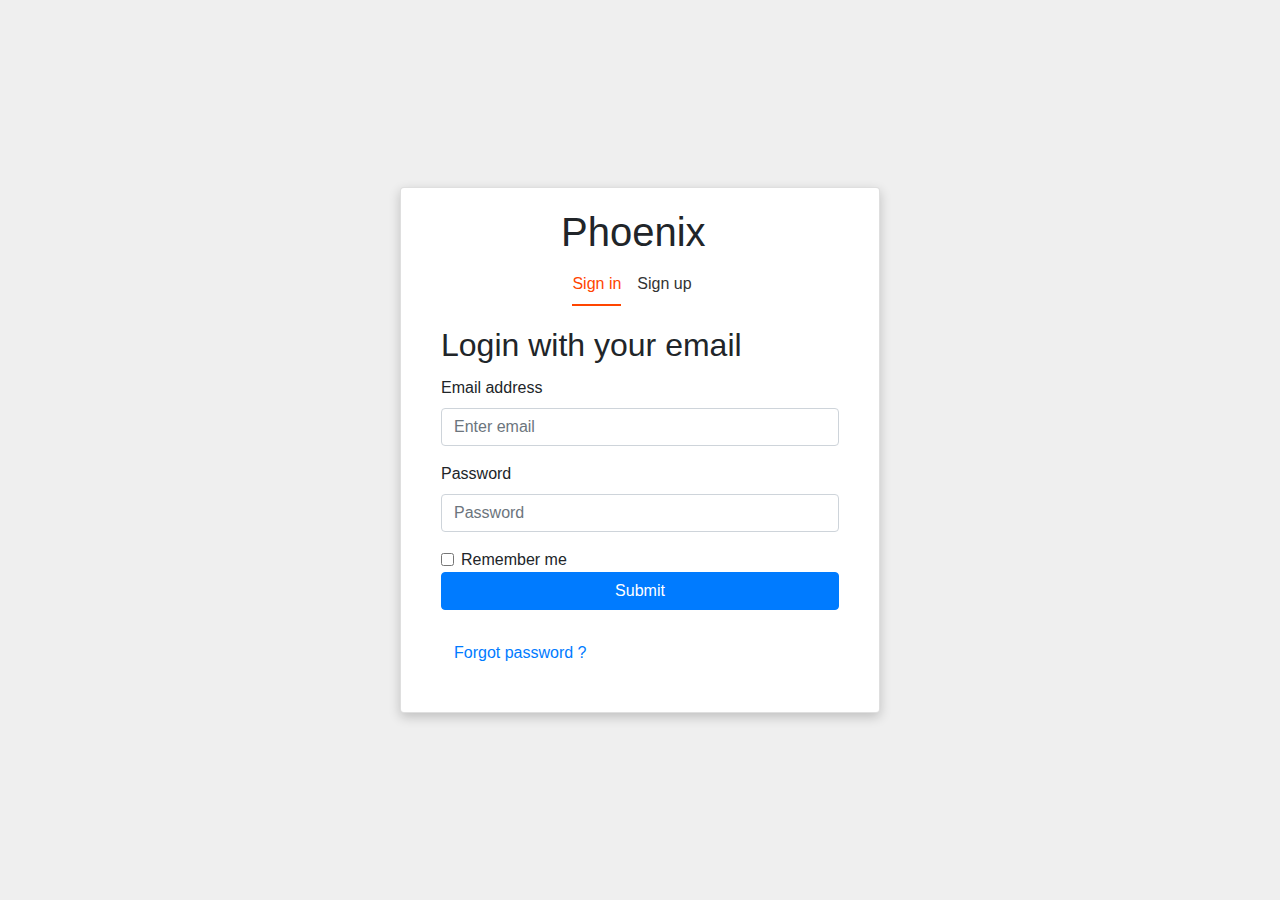
<file: index.html>
<html>

<head>
  <meta charset="UTF-8">
  <link rel="stylesheet" type="text/css" href="styles.css">
  <link rel="stylesheet" href="https://maxcdn.bootstrapcdn.com/bootstrap/4.0.0/css/bootstrap.min.css"
    integrity="sha384-Gn5384xqQ1aoWXA+058RXPxPg6fy4IWvTNh0E263XmFcJlSAwiGgFAW/dAiS6JXm" crossorigin="anonymous">
  <script src="https://ajax.googleapis.com/ajax/libs/jquery/3.2.1/jquery.min.js"></script>
  <script src="https://maxcdn.bootstrapcdn.com/bootstrap/4.0.0/js/bootstrap.min.js"
    integrity="sha384-JZR6Spejh4U02d8jOt6vLEHfe/JQGiRRSQQxSfFWpi1MquVdAyjUar5+76PVCmYl" crossorigin="anonymous">
  </script>
  <script src="script.js"></script>

  <!-- <link rel="stylesheet" type="text/css" href="styles.css"> -->
</head>

<body>
  <div class="container">

    <div class="card login">
      <div class="card-body">
        <h1 id="company">Phoenix</h1>
        <nav class="nav">
          <a class="nav-link active" href="#">Sign in</a>
          <a class="nav-link" href="signup.html">Sign up</a>

        </nav>

        <div class="card-body">
          <h2 class="card-title">Login with your email</h2>
          <form>
            <div class="form-group">
              <label for="exampleInputEmail1">Email address</label>
              <input type="email" class="form-control" id="exampleInputEmail1" aria-describedby="emailHelp" placeholder="Enter email">
              <div class="alert hide alert-danger" role="alert">
                Please enter a valid email address.
              </div>
            </div>
            <div class="form-group">
              <label for="exampleInputPassword1">Password</label>
              <input type="password" class="form-control" id="exampleInputPassword1" placeholder="Password">
            </div>
            <div class="form-check">
              <input type="checkbox" class="form-check-input" id="exampleCheck1">
              <label class="form-check-label" for="exampleCheck1">Remember me</label>
            </div>
            <a href="iride_carpool.html"submit" class="btn btn-primary btn-block mb-4">Submit</button></a>
          </form>
          <button type="button" class="btn btn-link">Forgot password ?</button>
        </div>
      </div>
    </div>
  </div>
</body>

</html>
</file>
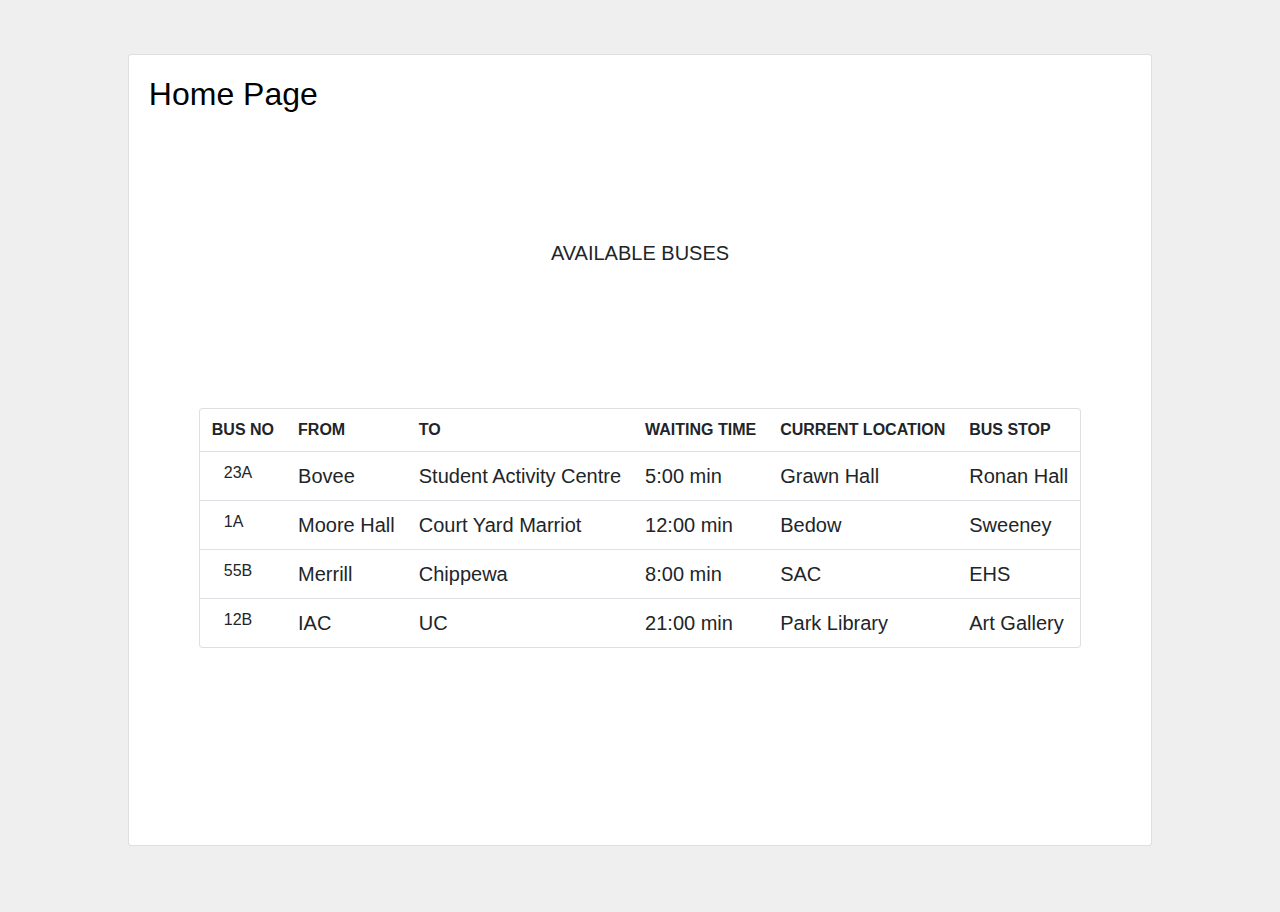
<file: Bus Details.html>
<html>

<head>
  <meta charset="UTF-8">
  <link rel="stylesheet" type="text/css" href="i road Dash-Board.css">
  <link rel="stylesheet" href="https://maxcdn.bootstrapcdn.com/bootstrap/4.0.0/css/bootstrap.min.css"
    integrity="sha384-Gn5384xqQ1aoWXA+058RXPxPg6fy4IWvTNh0E263XmFcJlSAwiGgFAW/dAiS6JXm" crossorigin="anonymous">
  <script src="https://ajax.googleapis.com/ajax/libs/jquery/3.2.1/jquery.min.js"></script>
  <script src="https://maxcdn.bootstrapcdn.com/bootstrap/4.0.0/js/bootstrap.min.js"
    integrity="sha384-JZR6Spejh4U02d8jOt6vLEHfe/JQGiRRSQQxSfFWpi1MquVdAyjUar5+76PVCmYl" crossorigin="anonymous">
  </script>
  <script src="script.js"></script>

  <!-- <link rel="stylesheet" type="text/css" href="styles.css"> -->
</head>

<body>
  <div class="container">

    <div class="card login">
      <div class="card-body">
        <a href="iride_carpool.html" style="text-decoration: none;color:black"><h2>Home Page</h2></a>
        <div class="card-body">
       <div class="container">
        <h5 class="card-title text-uppercase mb-0">Available Buses</h5>
            
                <link href="https://maxcdn.bootstrapcdn.com/font-awesome/4.7.0/css/font-awesome.min.css" rel="stylesheet" />

<div class="container">
<div class="row">
    <div class="col-md-12">
        <div class="card">
            <div class="table-responsive">
                <table class="table no-wrap user-table mb-0">
                  <thead>
                    <tr>
                      <th scope="col" class="border-0 text-uppercase font-medium">Bus No</th>
                      <th scope="col" class="border-0 text-uppercase font-medium">From</th>
                      <th scope="col" class="border-0 text-uppercase font-medium">To</th>
                      <th scope="col" class="border-0 text-uppercase font-medium">Waiting Time</th>
                      <th scope="col" class="border-0 text-uppercase font-medium">Current location</th>
                      <th scope="col" class="border-0 text-uppercase font-medium">Bus Stop</th>
                    </tr>
                  </thead>
                  <tbody>
                    <tr>
                      <td class="pl-4">23A</td>
                      <td>
                          <h5 class="font-medium mb-0">Bovee</h5>
                          
                      </td>
                      <td>
                        <h5 class="font-medium mb-0">Student Activity Centre</h5>
                      </td>
                      <td>
                        <h5 class="font-medium mb-0">5:00 min</h5>
                      </td>
                      <td>
                        <h5 class="font-medium mb-0">Grawn Hall</h5>
                      </td>
                      <td>
                        <h5 class="font-medium mb-0">Ronan Hall</h5>
                      </td>
                    </tr>
                    <tr>
                      <td class="pl-4">1A</td>
                      <td>
                          <h5 class="font-medium mb-0">Moore Hall</h5>
                      </td>
                      <td>
                        <h5 class="font-medium mb-0">Court Yard Marriot</h5>
                      </td>
                      <td>
                        <h5 class="font-medium mb-0">12:00 min</h5>
                      </td>
                      <td>
                        <h5 class="font-medium mb-0">Bedow</h5>
                      </td>
                      <td>
                        <h5 class="font-medium mb-0">Sweeney</h5>
                      </td>
                    </tr>
                    <tr>
                      <td class="pl-4">55B</td>
                      <td>
                          <h5 class="font-medium mb-0">Merrill</h5>
                          
                      </td>
                      <td>
                        <h5 class="font-medium mb-0">Chippewa</h5>
                      </td>
                      <td>
                        <h5 class="font-medium mb-0">8:00 min</h5>
                      </td>
                      <td>
                        <h5 class="font-medium mb-0">SAC</h5>
                      <td>
                        <h5 class="font-medium mb-0">EHS</h5>
                      </td>
                    </tr>
                    <tr>
                      <td class="pl-4">12B</td>
                      <td>
                          <h5 class="font-medium mb-0">IAC</h5>
                         
                      </td>
                      <td>
                        <h5 class="font-medium mb-0">UC</h5>
                      </td>
                      <td>
                        <h5 class="font-medium mb-0">21:00 min</h5>
                      </td>
                      <td>
                        <h5 class="font-medium mb-0">Park Library</h5>
                      </td>
                      <td>
                        <h5 class="font-medium mb-0">Art Gallery</h5>
                      </td>
                    </tr>
                    <tr>
                
                  </tbody>
                </table>
            </div>
        </div>
    </div>
</div>
</div>
        </div>
      </div>
    </div>
  </div>
</body>

</html>
</file>
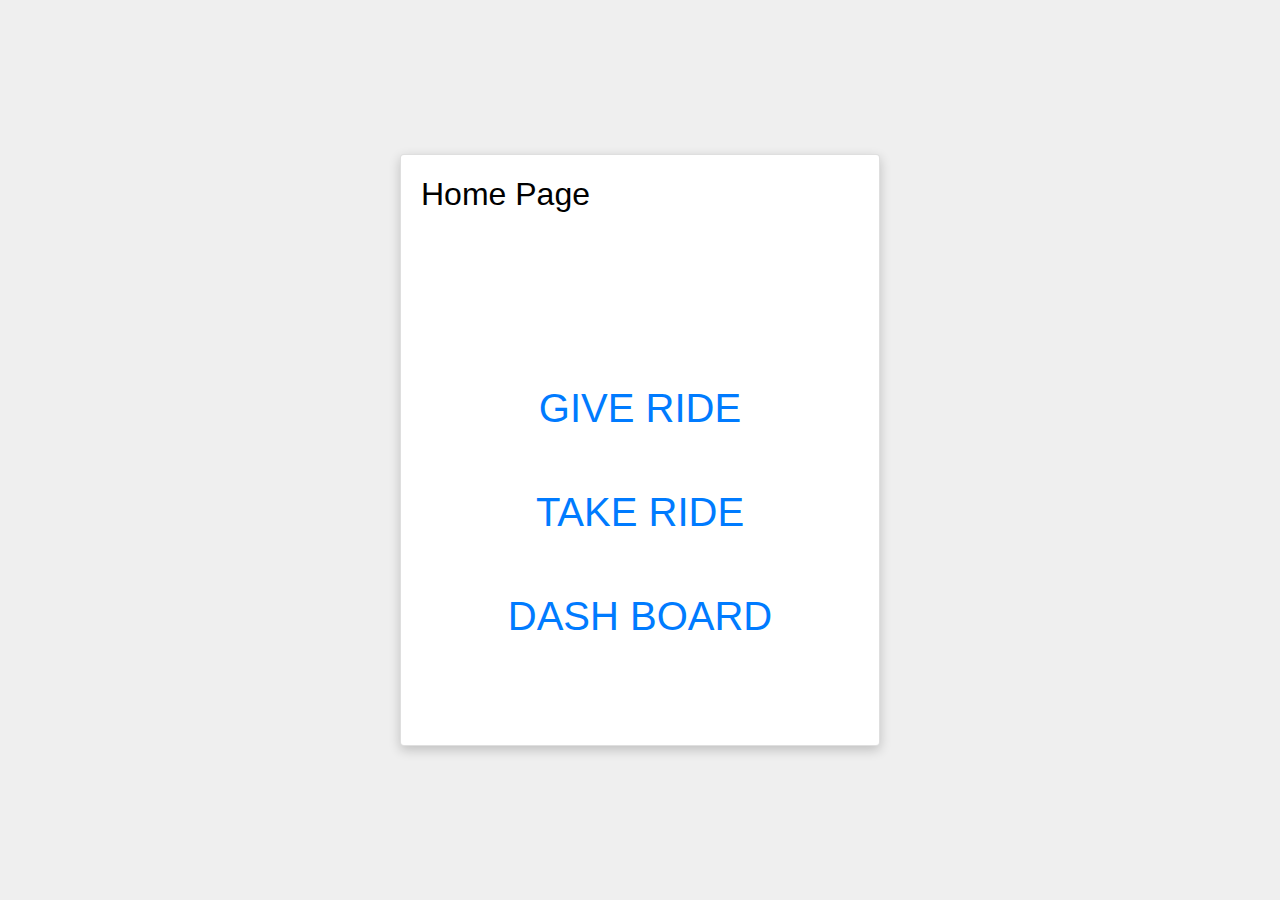
<file: Dash_Board.html>
<html>

<head>
  <meta charset="UTF-8">
  <link rel="stylesheet" type="text/css" href="Dash-Board.css">
  <link rel="stylesheet" href="https://maxcdn.bootstrapcdn.com/bootstrap/4.0.0/css/bootstrap.min.css"
    integrity="sha384-Gn5384xqQ1aoWXA+058RXPxPg6fy4IWvTNh0E263XmFcJlSAwiGgFAW/dAiS6JXm" crossorigin="anonymous">
  <script src="https://ajax.googleapis.com/ajax/libs/jquery/3.2.1/jquery.min.js"></script>
  <script src="https://maxcdn.bootstrapcdn.com/bootstrap/4.0.0/js/bootstrap.min.js"
    integrity="sha384-JZR6Spejh4U02d8jOt6vLEHfe/JQGiRRSQQxSfFWpi1MquVdAyjUar5+76PVCmYl" crossorigin="anonymous">
  </script>
  <script src="script.js"></script>

  <!-- <link rel="stylesheet" type="text/css" href="styles.css"> -->
</head>

<body>
  <div class="container">

    <div class="card login">
      <div class="card-body">
        <a href="iride_carpool.html" style="text-decoration: none;color:black"><h2>Home Page</h2></a>
        <div class="card-body">
            <div class="container">
              
                <div class="row align-items-start">
                  <div class="col">
                    <h1><a href="Driver Validation.html">GIVE RIDE</a></h1><br><br>
                  </div>
                </div>
                <div class="row align-items-center">
                  <div class="col">
                    <h1><a href="Take_RIDE.html">TAKE RIDE</a></h1><br><br>
                  </div>
                </div>
                <div class="row align-items-end">
                  <div class="col">
                    <h1><a href="Take_RIDE.html">DASH BOARD</a></h1>
                  </div>
                </div>
              </div>
        </div>
      </div>
    </div>
  </div>
</body>

</html>
</file>
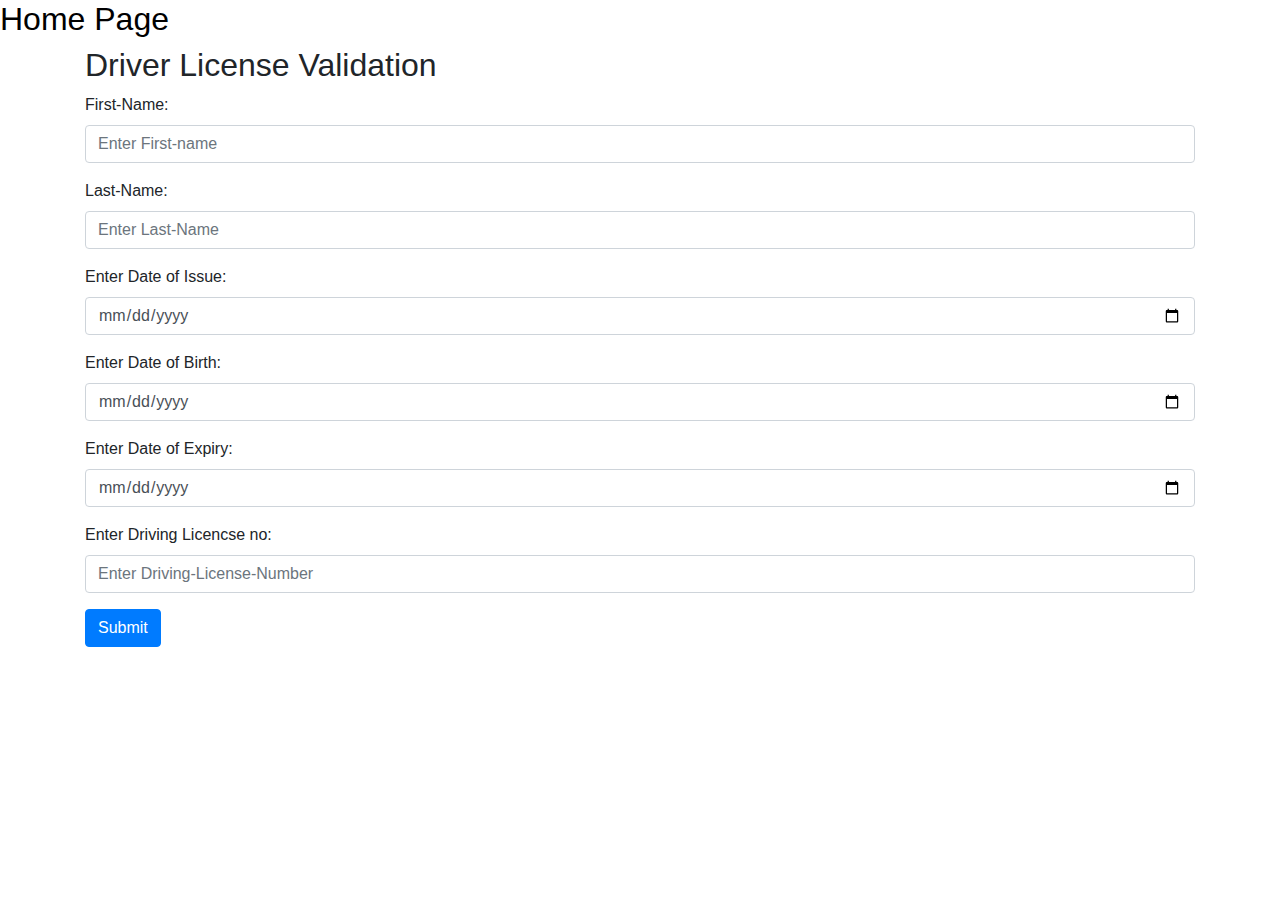
<file: Driver Validation.html>
<!DOCTYPE html>
<html lang="en">
<head>
  <title>Driver_Validation</title>
  <meta charset="utf-8">
  <meta name="viewport" content="width=device-width, initial-scale=1">
  <link rel="stylesheet" href="https://cdn.jsdelivr.net/npm/bootstrap@4.6.2/dist/css/bootstrap.min.css">
  <script src="https://cdn.jsdelivr.net/npm/jquery@3.6.3/dist/jquery.slim.min.js"></script>
  <script src="https://cdn.jsdelivr.net/npm/popper.js@1.16.1/dist/umd/popper.min.js"></script>
  <script src="https://cdn.jsdelivr.net/npm/bootstrap@4.6.2/dist/js/bootstrap.bundle.min.js"></script>
</head>
<body>
    <a href="Dash_Board.html" style="text-decoration: none;color:black"><h2>Home Page</h2></a>
<div class="container">
    
  <h2>Driver License Validation</h2>
  <form>
    <div class="form-group">
      <label for="uname">First-Name:</label>
      <input type="text" class="form-control" id="uname" placeholder="Enter First-name" name="uname" required>
      <div class="valid-feedback">Valid.</div>
      <div class="invalid-feedback">Please fill out this field.</div>
    </div>
    <div class="form-group">
      <label for="pwd">Last-Name:</label>
      <input type="text" class="form-control" id="pwd" placeholder="Enter Last-Name" name="Last-Name" required>
      <div class="valid-feedback">Valid.</div>
      <div class="invalid-feedback">Please fill out this field.</div>
    </div>
    <div class="form-group">
        <label for="date">Enter Date of Issue:</label>
<input type="date" id="date" name="date" class="form-control" id="DOB" placeholder="Enter Date of Issue" name="DOB" required>
        <div class="valid-feedback">Valid.</div>
        <div class="invalid-feedback">Please fill out this field.</div>
      </div>
      <div class="form-group">
        <label for="date">Enter Date of Birth:</label>
<input type="date" id="date" name="date" class="form-control" id="DOB" placeholder="Enter Date of Birth" name="DOB" required>
        <div class="valid-feedback">Valid.</div>
        <div class="invalid-feedback">Please fill out this field.</div>
      </div>
      <div class="form-group">
        <label for="date">Enter Date of Expiry:</label>
<input type="date" id="date" name="date" class="form-control" id="DOB" placeholder="Enter Date of Expiry" name="DOB" required>
        <div class="valid-feedback">Valid.</div>
        <div class="invalid-feedback">Please fill out this field.</div>
      </div>
    <div class="form-group">
        <label for="pwd">Enter Driving Licencse no:</label>
        <input type="password" id = "DLL" class="form-control" placeholder="Enter Driving-License-Number" name="Lic" required>
      </div>
    <button type="submit" class="btn btn-primary">Submit</button>
  </form>
</div>

<script>
    // regular expression for email validation
    var DLRegex = new RegExp(/^(([A-Z]{2}[0-9]{2})( )|([A-Z]{2}-[0-9]{2}))((19|20)[0-9][0-9])[0-9]{7}$/);
  
    // get form field
    var DLField = document.getElementById("DLL");
  
    // add event listener for input validation
    DLField.addEventListener("input", function() {
      if (!DLRegex.test(DLField.value)) {
        DLField.setCustomValidity("Please enter a valid DL Details.");
      } else {  
        window.location.href = "Give Ride.html";

        
      }
    });
  </script>

</body>
</html>
</file>
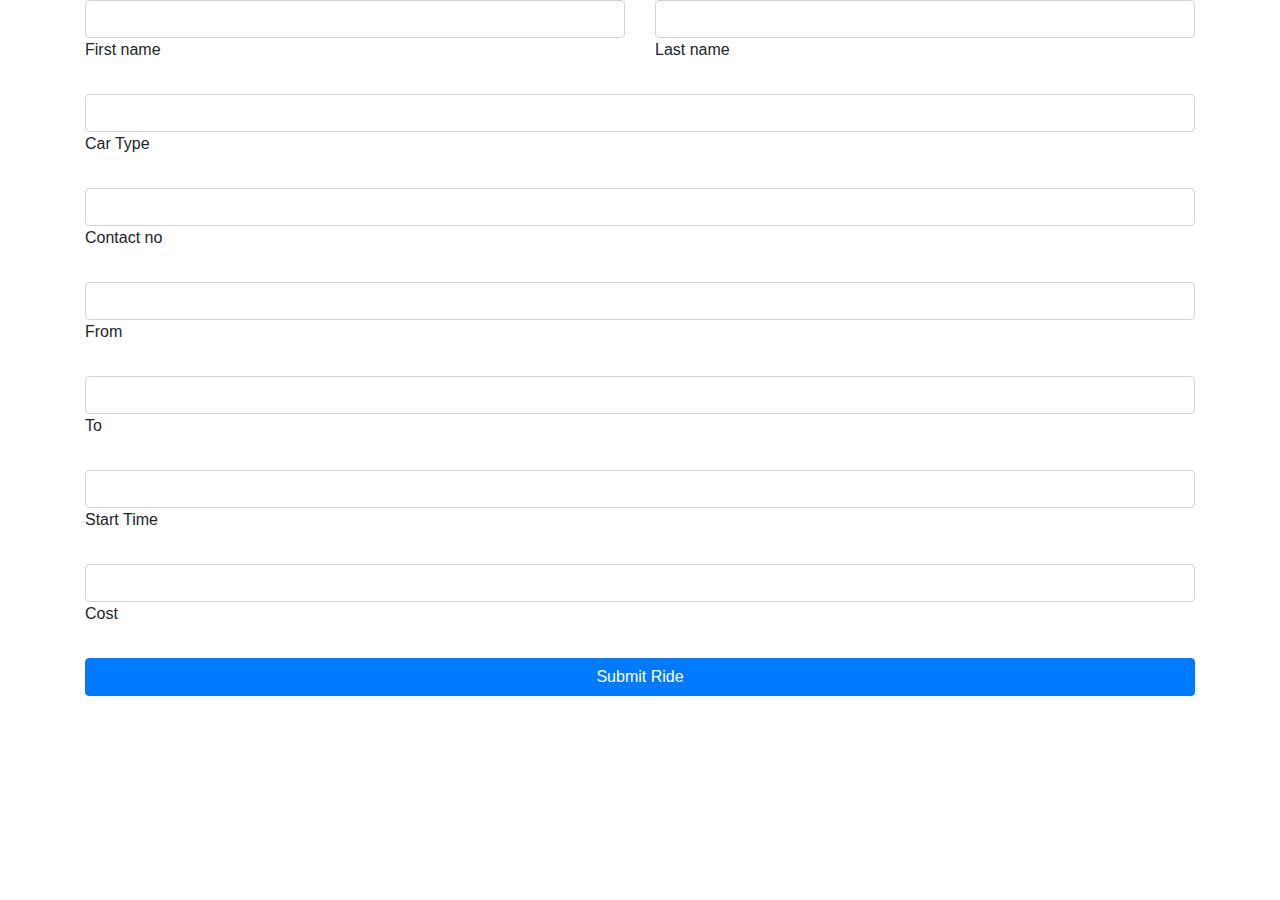
<file: Give Ride.html>
<html>

<head>
  <meta charset="UTF-8">
  <link rel="stylesheet" href="https://maxcdn.bootstrapcdn.com/bootstrap/4.0.0/css/bootstrap.min.css"
    integrity="sha384-Gn5384xqQ1aoWXA+058RXPxPg6fy4IWvTNh0E263XmFcJlSAwiGgFAW/dAiS6JXm" crossorigin="anonymous">
  <script src="https://ajax.googleapis.com/ajax/libs/jquery/3.2.1/jquery.min.js"></script>
  <script src="https://maxcdn.bootstrapcdn.com/bootstrap/4.0.0/js/bootstrap.min.js"
    integrity="sha384-JZR6Spejh4U02d8jOt6vLEHfe/JQGiRRSQQxSfFWpi1MquVdAyjUar5+76PVCmYl" crossorigin="anonymous">
  </script>

  <!-- <link rel="stylesheet" type="text/css" href="styles.css"> -->
</head>

<body>
<div class="container">
    <form>
        <!-- 2 column grid layout with text inputs for the first and last names -->
        <div class="row mb-4">
          <div class="col">
            <div class="form-outline">
              <input type="text" id="form6Example1" class="form-control" />
              <label class="form-label" for="form6Example1">First name</label>
            </div>
          </div>
          <div class="col">
            <div class="form-outline">
              <input type="text" id="form6Example2" class="form-control" />
              <label class="form-label" for="form6Example2">Last name</label>
            </div>
          </div>
        </div>
      
        <!-- Text input -->
        <div class="form-outline mb-4">
          <input type="text" id="form6Example3" class="form-control" />
          <label class="form-label" for="form6Example3">Car Type</label>
        </div>
      
        <!-- Text input -->
        <div class="form-outline mb-4">
          <input type="number" id="form6Example4" class="form-control" />
          <label class="form-label" for="form6Example4">Contact no</label>
        </div>
      
        <!-- Email input -->
        <div class="form-outline mb-4">
          <input type="email" id="form6Example5" class="form-control" />
          <label class="form-label" for="form6Example5">From</label>
        </div>
      
        <!-- Number input -->
        <div class="form-outline mb-4">
          <input type="text" id="form6Example6" class="form-control" />
          <label class="form-label" for="form6Example6">To</label>
        </div>
      
      
        <!-- Number input -->
        <div class="form-outline mb-4">
            <input type="datetime" id="form6Example6" class="form-control" />
            <label class="form-label" for="form6Example6">Start Time</label>
          </div>
          <div class="form-outline mb-4">
            <input type="number" id="form6Example3" class="form-control" />
            <label class="form-label" for="form6Example3">Cost</label>
          </div>
      
      
        <!-- Submit button -->
       <a href="Rider Ride.html" <button type="submit" class="btn btn-primary btn-block mb-4">Submit Ride</button></a>
      </form>
</div>
</body>

</html>
</file>
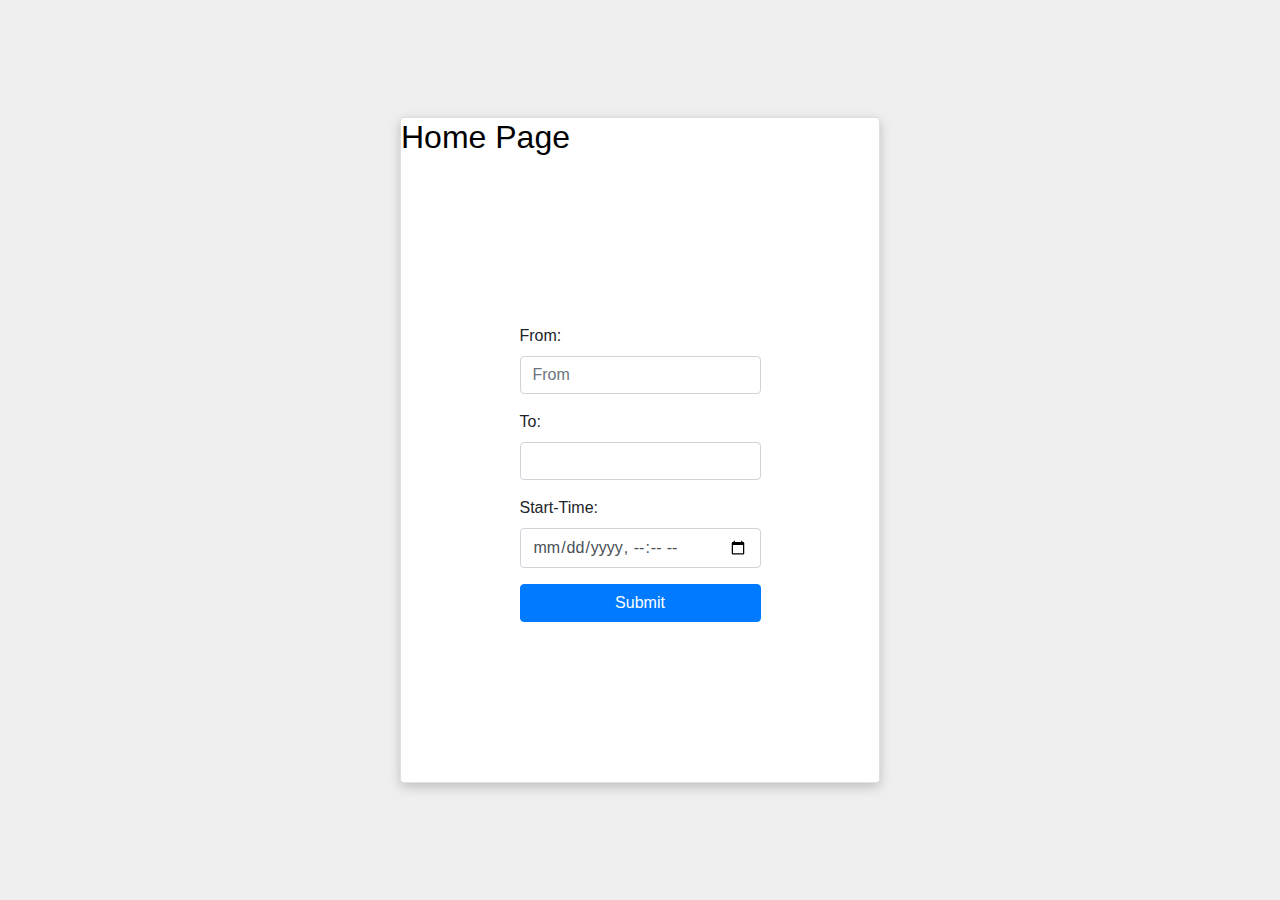
<file: i ride dashboard.html>
<html>

<head>
  <meta charset="UTF-8">
  <link rel="stylesheet" type="text/css" href="Dash-Board.css">
  <link rel="stylesheet" href="https://maxcdn.bootstrapcdn.com/bootstrap/4.0.0/css/bootstrap.min.css"
    integrity="sha384-Gn5384xqQ1aoWXA+058RXPxPg6fy4IWvTNh0E263XmFcJlSAwiGgFAW/dAiS6JXm" crossorigin="anonymous">
  <script src="https://ajax.googleapis.com/ajax/libs/jquery/3.2.1/jquery.min.js"></script>
  <script src="https://maxcdn.bootstrapcdn.com/bootstrap/4.0.0/js/bootstrap.min.js"
    integrity="sha384-JZR6Spejh4U02d8jOt6vLEHfe/JQGiRRSQQxSfFWpi1MquVdAyjUar5+76PVCmYl" crossorigin="anonymous">
  </script>
  <script src="script.js"></script>

  <!-- <link rel="stylesheet" type="text/css" href="styles.css"> -->
</head>

<body>
  <div class="container">
    <div class="card login">
        <a href="iride_carpool.html" style="text-decoration: none;color:black"><h2>Home Page</h2></a>
      <div class="card-body">
        
        <div class="card-body">
            <div class="container">
                <form onsubmit="onsubmitt()">
                    <div class="form-group">
                      <label for="name">From:</label>
                      <input type="text" class="form-control" id="uname" placeholder="From" name="uname" required>
                    </div>
                  
                    <div class="form-group">
                      <label for="email">To:</label>
                      <input type="email" class="form-control" id="to" name="email" required>
                    </div>
                  
                    <div class="form-group">
                      <label for="message">Start-Time:</label>
                      <input type="datetime-local" class="form-control" id="start" name="Start-Time" required>
                    </div>

                  
                    <a <button type="submit" href = "Bus Details.html" class="btn btn-primary btn-block mb-4">Submit</button></a>
                  </form>
                  
              </div>
        </div>
      </div>
    </div>
  </div>
</body>
<script>
function onsubmitt(){
      // get form values
      var from = document.getElementById("from");
      var to =  document.getElementById("to");
      if(from.value == "" || to.value == ""){
        alert("No empty fields to be left")
      }

      else{
        window.location.href = "Bus Details.html";

      }
    }
   
    </script>
  
    
    
    

</html>
</file>
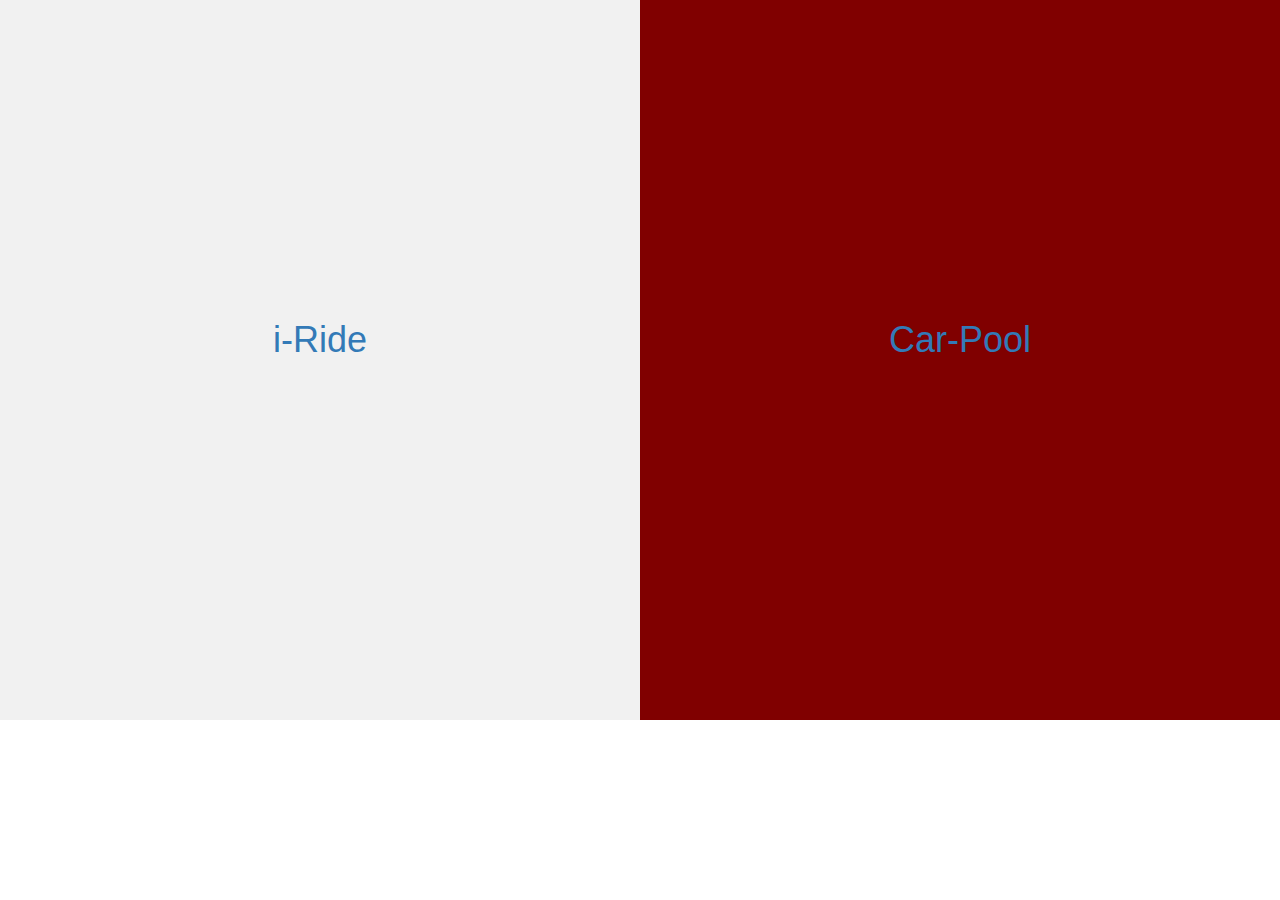
<file: iride_carpool.html>
<!DOCTYPE html>
<html lang="en">
<head>
  <title>Bootstrap Example</title>
  <meta charset="utf-8">
  <meta name="viewport" content="width=device-width, initial-scale=1">
  <link rel="stylesheet" href="https://maxcdn.bootstrapcdn.com/bootstrap/3.4.1/css/bootstrap.min.css">
  <script src="https://ajax.googleapis.com/ajax/libs/jquery/3.6.3/jquery.min.js"></script>
  <script src="https://maxcdn.bootstrapcdn.com/bootstrap/3.4.1/js/bootstrap.min.js"></script>
  <style>

    /* Set height of the grid so .sidenav can be 100% (adjust as needed) */
    .row.content {height: 450px}
    
    /* Set gray background color and 100% height */
    .sidenavL {
      padding-top: 20px;
      background-color: #f1f1f1;
      height: 160%;
    }
    .sidenavR {
      padding-top: 20px;
      background-color: maroon;
      height: 160%;
    }

    
    /* On small screens, set height to 'auto' for sidenav and grid */
    @media screen and (max-width: 767px) {
      .sidenav {
        height: auto;
        padding: 15px;
      }
      .row.content {height:auto;} 
    }
    h1{
        margin-top: 300px;
    }
  </style>
</head>
<body>


  
<div class="container-fluid text-center">    
  <div class="row content">
    <div class="col-sm-6 sidenavL">
        <div class="container-fluid">
            <h1><a href="i ride dashboard.html">i-Ride</a></h1>
        </div>
    </div>
    <div class="col-sm-6 sidenavR"> 
        <h1><a href="Dash_Board.html">Car-Pool</a></h1>
    </div>
  </div>
</div>


</body>
</html>
</file>
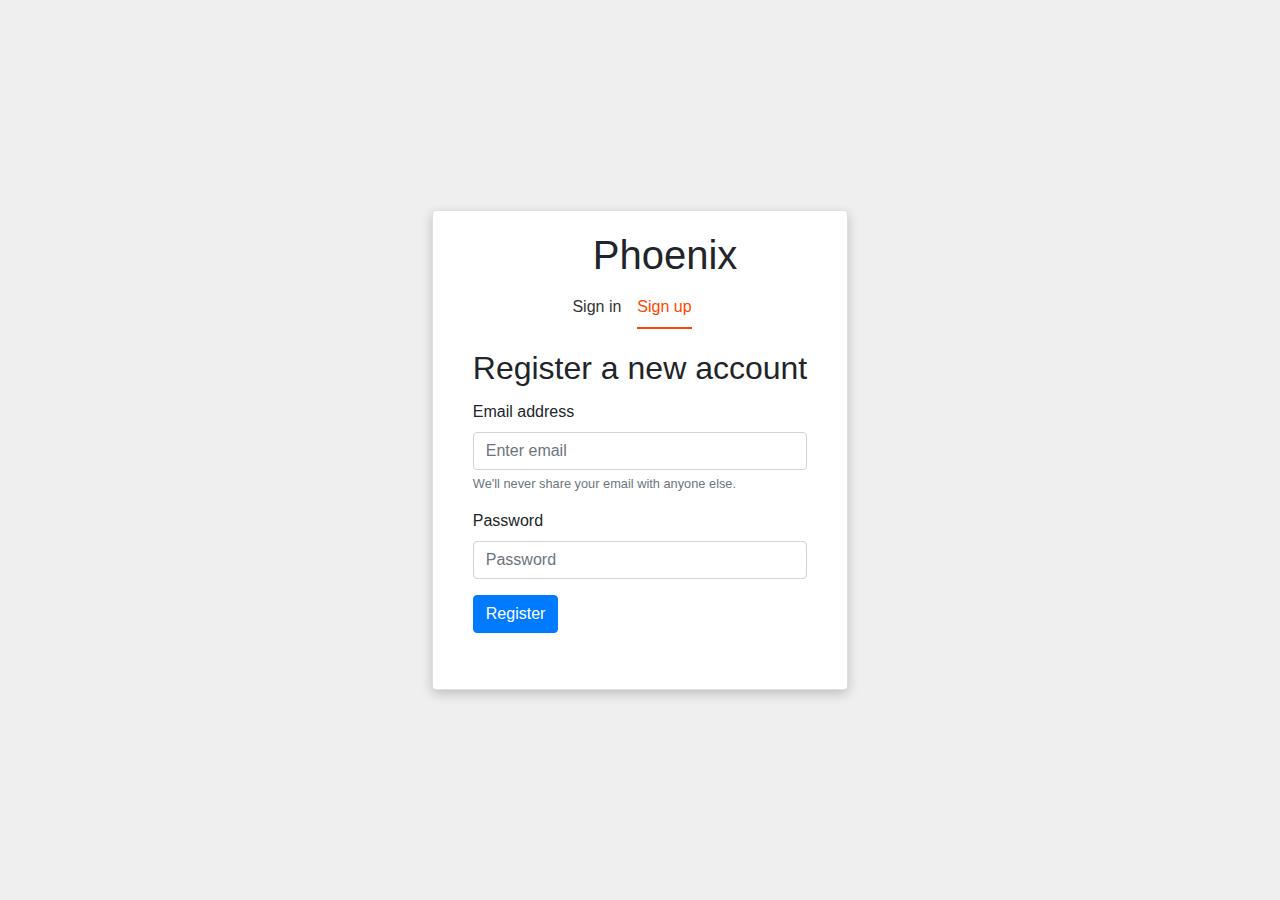
<file: signup.html>
<html>

<head>
  <meta charset="UTF-8">
  <link rel="stylesheet" type="text/css" href="styles.css">
  <link rel="stylesheet" href="https://maxcdn.bootstrapcdn.com/bootstrap/4.0.0/css/bootstrap.min.css"
    integrity="sha384-Gn5384xqQ1aoWXA+058RXPxPg6fy4IWvTNh0E263XmFcJlSAwiGgFAW/dAiS6JXm" crossorigin="anonymous">
  <script src="https://ajax.googleapis.com/ajax/libs/jquery/3.2.1/jquery.min.js"></script>
  <script src="https://maxcdn.bootstrapcdn.com/bootstrap/4.0.0/js/bootstrap.min.js"
    integrity="sha384-JZR6Spejh4U02d8jOt6vLEHfe/JQGiRRSQQxSfFWpi1MquVdAyjUar5+76PVCmYl" crossorigin="anonymous">
  </script>
  <script src="script.js"></script>
  <!-- <link rel="stylesheet" type="text/css" href="styles.css"> -->
</head>

<body>
  <div class="container">

    <div class="card register">
      <div class="card-body">
        <h1 id="company">Phoenix</h1>
        <nav class="nav">
          <a class="nav-link " href="signin.html">Sign in</a>
          <a class="nav-link active" href="#">Sign up</a>

        </nav>

        <div class="card-body">
          <h2 class="card-title">Register a new account</h2>
          <form>
            <div class="form-group">
              <label for="exampleInputEmail1">Email address</label>
              <input type="email" class="form-control" id="exampleInputEmail1" aria-describedby="emailHelp" placeholder="Enter email">
              <small id="emailHelp" class="form-text text-muted">We'll never share your email with anyone else.</small>
            </div>
            <div class="form-group">
              <label for="exampleInputPassword1">Password</label>
              <input type="password" class="form-control" id="exampleInputPassword1" placeholder="Password">
            </div>

            <button type="submit" class="btn btn-primary" href = "iride_carpool.html">Register</button>
          </form>
        </div>
      </div>
    </div>
  </div>
</body>

</html>
</file>
<file: styles.css>
html,
body {
  height: 100%;
}
body {
  background: #efefef !important;
}
.login.card {
  width: 100%;
  max-width: 480px;
  margin: 0 10px;
  box-shadow: 0 4px 12px rgba(0, 0, 0, 0.2);
}
.container {
  height: 100%;
  display: flex;
  justify-content: center;
  flex-direction: column;
  align-items: center;
}
.nav {
  justify-content: center;
}
.nav .nav-link {
  border-bottom: 2px solid #fff;
  color: #333;
  padding: 0.5rem 0;
  margin-right: 1rem;
}
.nav .nav-link.active {
  border-bottom: 2px solid orangered;
  color: orangered;
}
#company{padding-left: 140px;}

.register.card {
  max-width: 480px;
  margin: 0 10px;
  box-shadow: 0 4px 12px rgba(0, 0, 0, 0.2);
}
.card .card-img-top {
  width: 100px;
  margin: 16px auto 0;
}
.alert {
  margin-top: 10px;
}

.hide {
  display: none;
}
</file>
<file: i road Dash-Board.css>
html,

body {
  background: #efefef !important;
}

.container {
  height: 100%;
  display: flex;
  justify-content: center;
  flex-direction: column;
  align-items: center;
  padding: 100px;
}

.register.card {
  max-width: 480px;
  box-shadow: 0 4px 12px rgba(0, 0, 0, 0.2);
}
.card .card-img-top {
  width: 100px;
  margin: 16px auto 0;
}
.alert {
  margin-top: 10px;
}

.hide {
  display: none;
}
</file>
<file: Dash-Board.css>
html,
body {
  height: 100%;
}
body {
  background: #efefef !important;
}
.login.card {
  width: 100%;
  max-width: 480px;
  margin: 0 10px;
  box-shadow: 0 4px 12px rgba(0, 0, 0, 0.2);
}
.container {
  height: 100%;
  display: flex;
  justify-content: center;
  flex-direction: column;
  align-items: center;
  padding: 100px;
}

.register.card {
  max-width: 480px;
  box-shadow: 0 4px 12px rgba(0, 0, 0, 0.2);
}
.card .card-img-top {
  width: 100px;
  margin: 16px auto 0;
}
.alert {
  margin-top: 10px;
}

.hide {
  display: none;
}
</file>
